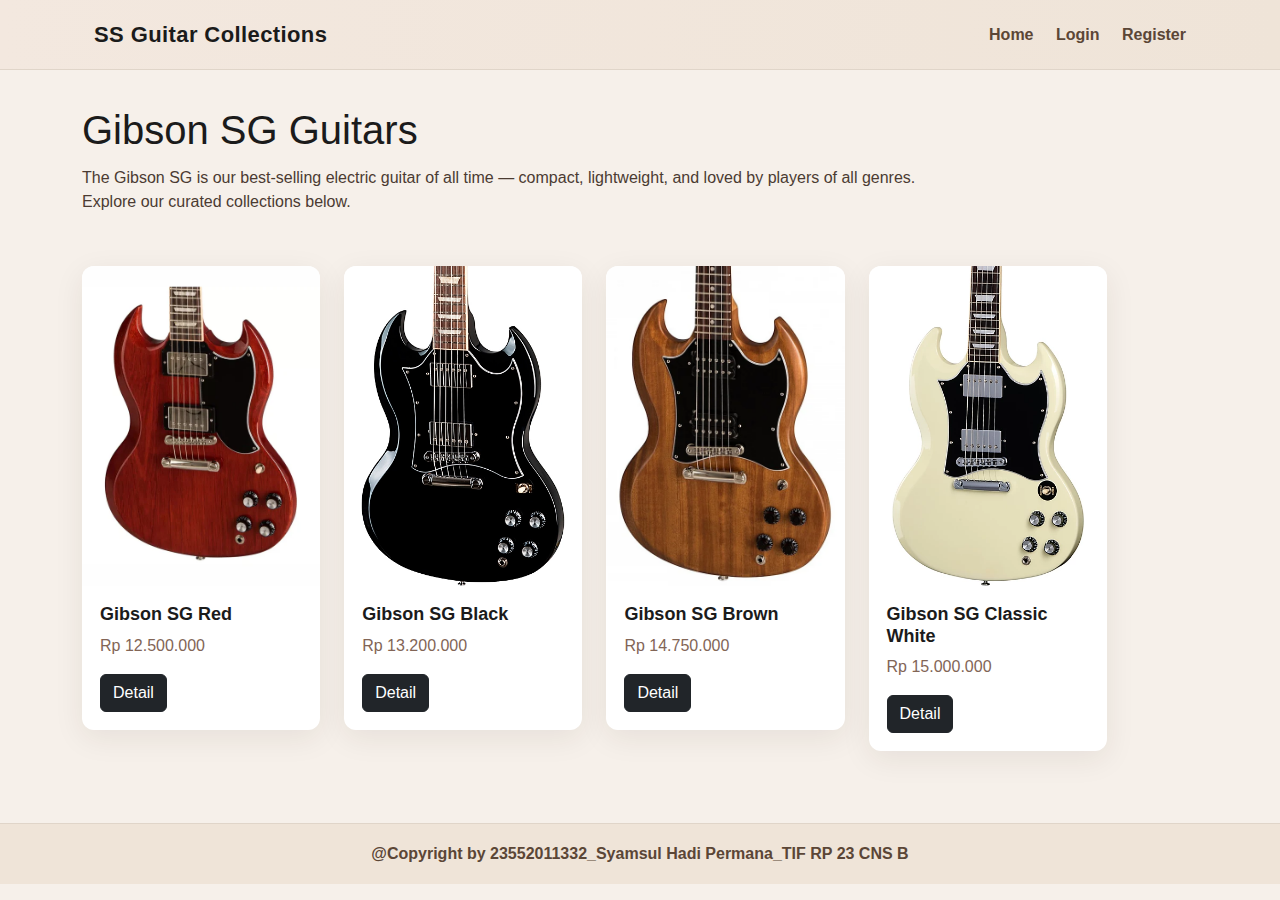
<file: index.html>
<!doctype html>
<html lang="id">
<head>
  <meta charset="utf-8" />
  <meta name="viewport" content="width=device-width,initial-scale=1" />
  <title>SS Guitar Collections - Home</title>

  <!-- Bootstrap (layout helper) -->
  <link href="https://cdn.jsdelivr.net/npm/bootstrap@5.3.2/dist/css/bootstrap.min.css" rel="stylesheet">

  <!-- Custom -->
  <link rel="stylesheet" href="css/style.css">
</head>
<body>
  <!-- NAVBAR -->
  <header class="site-header">
    <div class="container d-flex align-items-center justify-content-between">
      <div>
        <a href="index.html" class="brand">SS Guitar Collections</a>
      </div>
      <nav class="nav-links">
        <a href="index.html">Home</a>
        <a href="login.html">Login</a>
        <a href="register.html">Register</a>
      </nav>
    </div>
  </header>

  <!-- HERO / INTRO -->
  <section class="hero">
    <div class="container">
      <h1 class="hero-title">Gibson SG Guitars</h1>
      <p class="hero-desc">The Gibson SG is our best-selling electric guitar of all time — compact, lightweight, and loved by players of all genres. Explore our curated collections below.</p>
    </div>
  </section>

  <!-- GRID KARTU PRODUK -->
  <main class="container py-4">
    <div id="product-grid" class="row g-4">
      <!-- cards inserted by js -->
    </div>
  </main>

  <!-- FOOTER -->
  <footer class="site-footer">
    <div class="container text-center">@Copyright by 23552011332_Syamsul Hadi Permana_TIF RP 23 CNS B</div>
  </footer>

  <script src="https://cdn.jsdelivr.net/npm/bootstrap@5.3.2/dist/js/bootstrap.bundle.min.js"></script>
  <script src="js/script.js"></script>
  <script>
    document.addEventListener('DOMContentLoaded', ()=> {
      renderGrid(true); // grid with big cards (index)
    });
  </script>
</body>
</html>
</file>
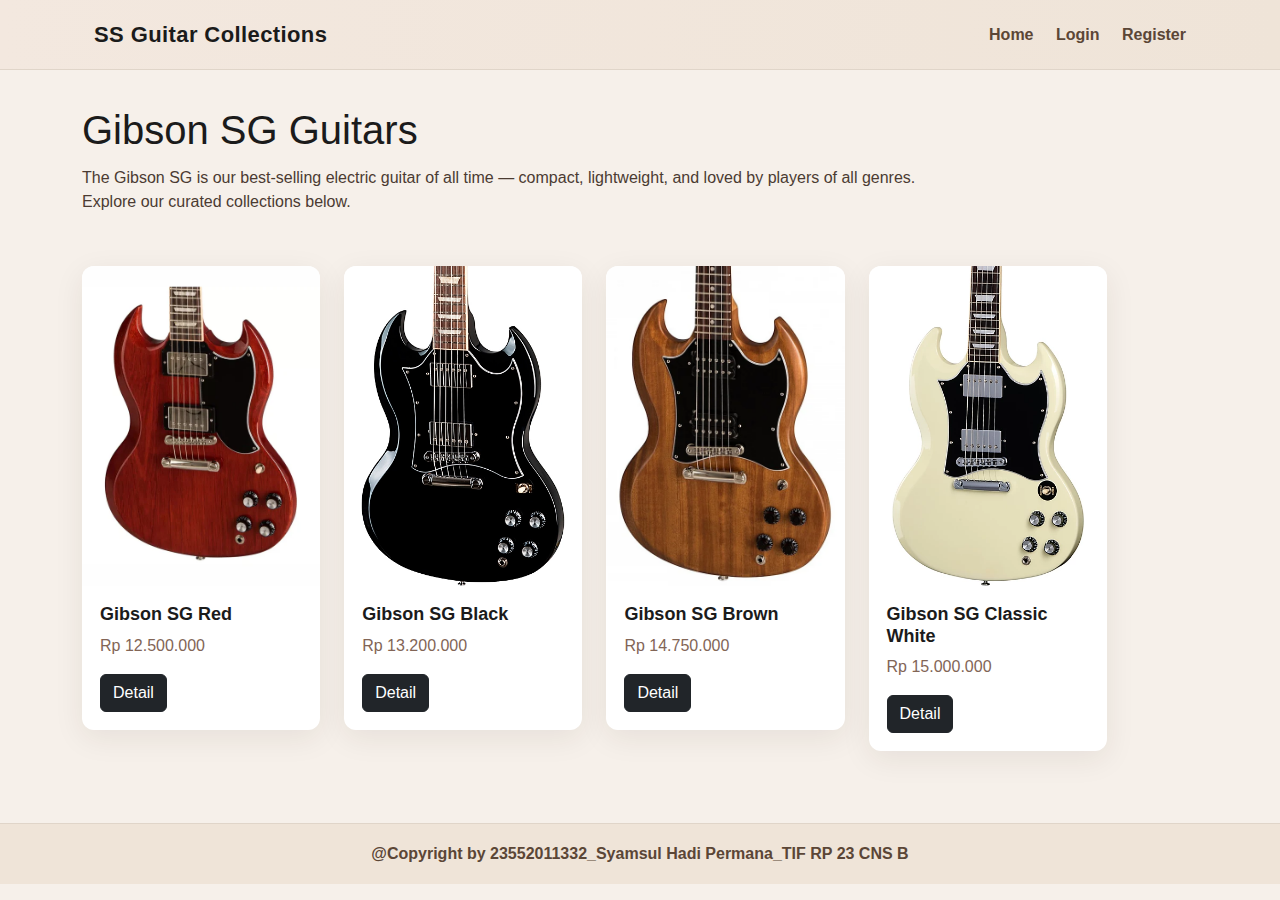
<file: dashboard.html>
<!doctype html>
<html lang="id">
<head>
  <meta charset="utf-8" />
  <meta name="viewport" content="width=device-width,initial-scale=1" />
  <title>Dashboard - SS Guitar Collections</title>
  <link href="https://cdn.jsdelivr.net/npm/bootstrap@5.3.2/dist/css/bootstrap.min.css" rel="stylesheet">
  <link rel="stylesheet" href="css/style.css">
  <style>
    .dashboard-header {
      background: linear-gradient(135deg, #667eea 0%, #764ba2 100%);
      color: white;
      padding: 30px 0;
      margin-bottom: 30px;
    }
    .stats-card {
      background: white;
      border-radius: 10px;
      padding: 20px;
      box-shadow: 0 2px 10px rgba(0,0,0,0.1);
      margin-bottom: 20px;
    }
    .stats-card h3 {
      color: #667eea;
      font-size: 14px;
      font-weight: 600;
      text-transform: uppercase;
      margin-bottom: 10px;
    }
    .stats-card .number {
      font-size: 32px;
      font-weight: 700;
      color: #333;
    }
    .table-responsive {
      background: white;
      border-radius: 10px;
      box-shadow: 0 2px 10px rgba(0,0,0,0.1);
      padding: 20px;
    }
    .btn-custom-small {
      padding: 5px 10px;
      font-size: 12px;
    }
  </style>
</head>
<body>

  <!-- HEADER -->
  <header class="site-header">
    <div class="container d-flex justify-content-between align-items-center py-3">
      <a href="index.html" class="brand text-dark">SS Guitar Collections</a>
      <nav class="nav-links">
        <a href="menu.html" class="text-dark">Menu</a>
        <a href="#" id="logoutLink" class="text-dark" style="cursor: pointer;">Logout</a>
      </nav>
    </div>
  </header>

  <!-- DASHBOARD HEADER -->
  <div class="dashboard-header">
    <div class="container">
      <h1>Admin Dashboard</h1>
      <p>Kelola katalog produk gitar Anda</p>
    </div>
  </div>

  <!-- MAIN CONTENT -->
  <main class="container py-4">

    <!-- STATS -->
    <div class="row mb-4">
      <div class="col-md-6">
        <div class="stats-card">
          <h3>Total Produk</h3>
          <div class="number" id="totalProducts">0</div>
        </div>
      </div>
      <div class="col-md-6">
        <div class="stats-card">
          <a href="form-produk.html" class="btn btn-success w-100">+ Tambah Produk Baru</a>
        </div>
      </div>
    </div>

    <!-- TABLE -->
    <div class="table-responsive">
      <h3 class="mb-3">Daftar Produk</h3>
      <div class="table-responsive-wrapper">
        <table class="table table-hover">
          <thead class="table-light">
            <tr>
              <th>ID Produk</th>
              <th>Nama</th>
              <th>Harga</th>
              <th>Deskripsi</th>
              <th>Aksi</th>
            </tr>
          </thead>
          <tbody id="guitarsTableBody">
            <tr>
              <td colspan="5" class="text-center py-4">Loading...</td>
            </tr>
          </tbody>
        </table>
      </div>
    </div>

  </main>

  <!-- FOOTER -->
  <footer class="site-footer">
    <div class="container text-center">
      ©Copyright by 23552011332_Syamsul Hadi Permana_TIF RP 23 CNS B
    </div>
  </footer>

  <script src="https://cdn.jsdelivr.net/npm/bootstrap@5.3.2/dist/js/bootstrap.bundle.min.js"></script>
  <script src="js/script.js"></script>

  <script>
    document.addEventListener('DOMContentLoaded', () => {
      // Check if user is admin
      const userRole = localStorage.getItem('loggedUserRole');
      if(userRole !== 'admin') {
        alert('Akses Ditolak! Hanya admin yang dapat mengakses dashboard.');
        window.location.href = 'index.html';
        return;
      }

      // Initialize guitars from localStorage
      initializeGuitars();

      // Render dashboard
      renderDashboard();

      // Update total products
      const allGuitars = getGuitars();
      document.getElementById('totalProducts').textContent = allGuitars.length;

      // Logout handler
      document.getElementById('logoutLink').addEventListener('click', (e) => {
        e.preventDefault();
        localStorage.removeItem('loggedUser');
        localStorage.removeItem('loggedUserName');
        localStorage.removeItem('loggedUserRole');
        window.location.href = 'index.html';
      });
    });
  </script>

</body>
</html>
</file>
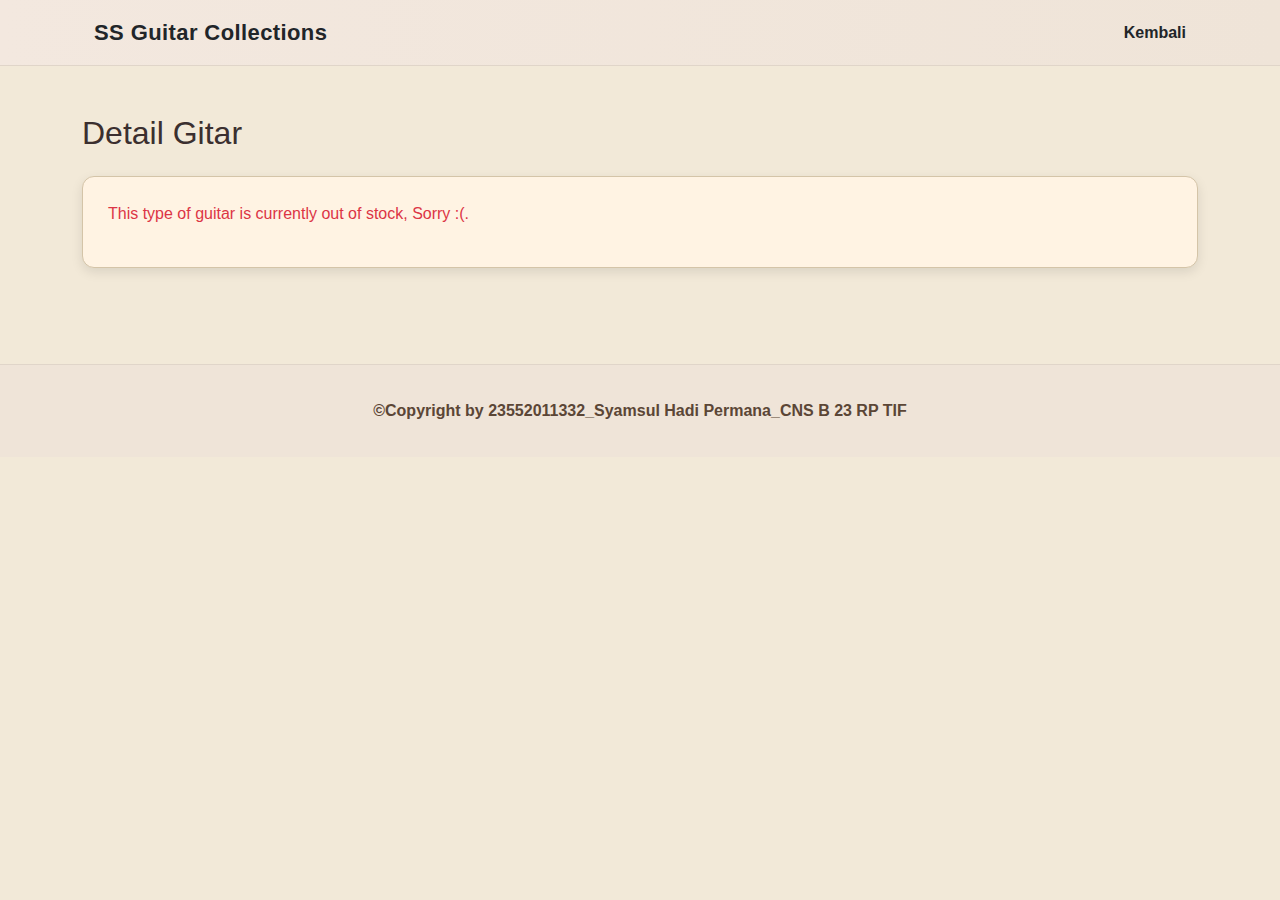
<file: detail.html>
<!doctype html>
<html lang="id">
<head>
  <meta charset="utf-8" />
  <meta name="viewport" content="width=device-width,initial-scale=1" />
  <title>Detail Gitar</title>

  <link href="https://cdn.jsdelivr.net/npm/bootstrap@5.3.2/dist/css/bootstrap.min.css" rel="stylesheet">
  <link rel="stylesheet" href="css/style.css">

  <style>
    body {
      background: #f2e9d8; 
      color: #3b2f2f;
    }
    .detail-card {
      background: #fff3e3;
      border: 1px solid #d4c4a8;
      border-radius: 12px;
      padding: 25px;
      box-shadow: 0 4px 12px rgba(0,0,0,0.1);
    }
    .spec-box {
      background: #f8eddc;
      padding: 15px;
      border-radius: 10px;
      border: 1px solid #d8ccb8;
      margin-top: 25px;
    }
    .detail-img {
      border-radius: 10px;
      border: 3px solid #d6c6aa;
    }
    .btn-custom {
      background: #b48b59;
      color: white;
      border: none;
    }
    .btn-custom:hover {
      background: #9c774b;
    }
  </style>
</head>

<body>

  <!-- HEADER -->
  <header class="site-header">
    <div class="container d-flex justify-content-between align-items-center py-3">
      <a href="index.html" class="brand text-dark">SS Guitar Collections</a>
      <nav class="nav-links"><a href="menu.html" class="text-dark">Kembali</a></nav>
    </div>
  </header>

  <!-- MAIN -->
  <main class="container py-5">
    <h2 class="mb-4">Detail Gitar</h2>
    <div id="detail-area" class="detail-card"></div>
  </main>

  <!-- FOOTER -->
  <footer class="site-footer">
    <div class="container text-center py-3">
      ©Copyright by 23552011332_Syamsul Hadi Permana_CNS B 23 RP TIF
    </div>
  </footer>

  <script>
    const guitars = {
      "sg-red": {
        name: "Gibson SG Red",
        price: "Rp 12.500.000",
        img: "images/SG_Red.webp",
        desc: "Gibson SG Red memiliki karakter suara tajam dan sustain panjang.",
        specs: {
          body: "Mahogany Solid Body",
          neck: "Mahogany Slim Taper",
          fretboard: "Rosewood, 22 Frets",
          pickup: "Dual Humbucker Classic",
          hardware: "Chrome Finish",
          scale: "24.75 inch"
        }
      },
      "sg-black": {
        name: "Gibson SG Black",
        price: "Rp 13.200.000",
        img: "images/SG_Black.webp",
        desc: "Gibson SG Black menawarkan tone powerful dan elegan.",
        specs: {
          body: "Mahogany Glossy",
          neck: "Mahogany Slim Neck",
          fretboard: "Ebony, 22 Frets",
          pickup: "Humbucker 490R/498T",
          hardware: "Black Nickel",
          scale: "24.75 inch"
        }
      },
      "sg-brown": {
        name: "Gibson SG Brown",
        price: "Rp 14.750.000",
        img: "images/SG_Brown.webp",
        desc: "Warna classic brown dengan nuansa vintage.",
        specs: {
          body: "Mahogany Satin Finish",
          neck: "Vintage Mahogany",
          fretboard: "Rosewood, Dot Inlay",
          pickup: "Custom PAF Humbucker",
          hardware: "Vintage Chrome",
          scale: "24.75 inch"
        }
      },
      "sg-white": {
        name: "Gibson SG Classic White",
        price: "Rp 15.000.000",
        img: "images/SG_White.webp",
        desc: "Varian premium dengan finishing putih klasik.",
        specs: {
          body: "Mahogany High Gloss White",
          neck: "Slim Taper Neck",
          fretboard: "Ebony, 22 Frets",
          pickup: "Classic 57 Humbucker",
          hardware: "Gold Hardware",
          scale: "24.75 inch"
        }
      }
    };

    const urlParams = new URLSearchParams(window.location.search);
    const id = urlParams.get("id");
    const detailArea = document.getElementById("detail-area");

    if (!guitars[id]) {
      detailArea.innerHTML = "<p class='text-danger'>This type of guitar is currently out of stock, Sorry :(.</p>";
    } else {
      const g = guitars[id];
      detailArea.innerHTML = `
        <div class="row align-items-center">
          <div class="col-md-6">
            <img src="${g.img}" class="img-fluid detail-img" alt="${g.name}">
          </div>

          <div class="col-md-6 mt-4 mt-md-0">
            <h3>${g.name}</h3>
            <h4 class="text-danger fw-bold">${g.price}</h4>
            <p class="mt-3">${g.desc}</p>
            <a href="menu.html" class="btn btn-custom mt-3">Kembali ke Menu</a>
          </div>
        </div>

        <div class="spec-box mt-4">
          <h4 class="mb-3">Spesifikasi Lengkap</h4>
          <ul>
            <li><b>Body:</b> ${g.specs.body}</li>
            <li><b>Neck:</b> ${g.specs.neck}</li>
            <li><b>Fretboard:</b> ${g.specs.fretboard}</li>
            <li><b>Pickup:</b> ${g.specs.pickup}</li>
            <li><b>Hardware:</b> ${g.specs.hardware}</li>
            <li><b>Scale Length:</b> ${g.specs.scale}</li>
          </ul>
        </div>
      `;
    }
  </script>

</body>
</html>
</file>
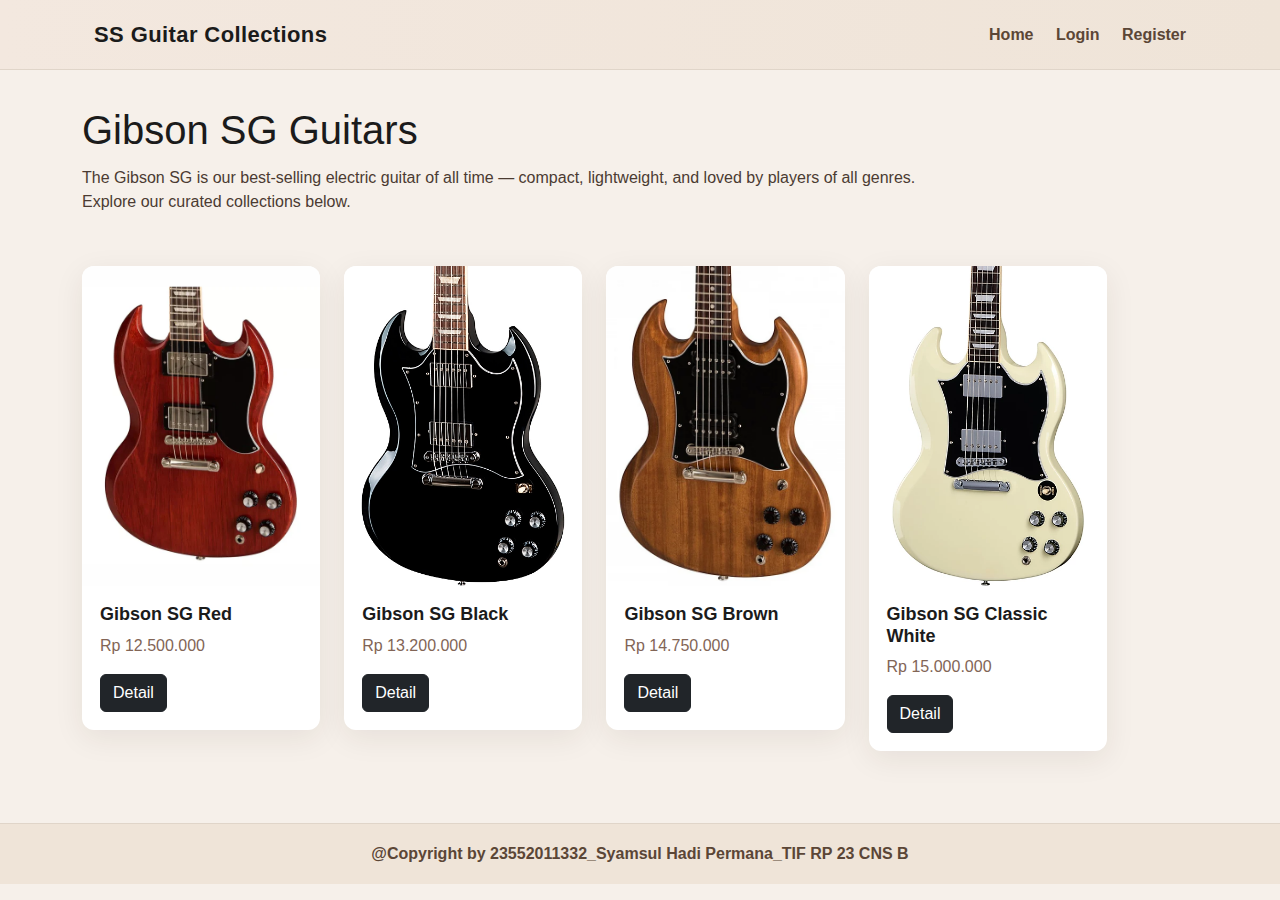
<file: form-produk.html>
<!doctype html>
<html lang="id">
<head>
  <meta charset="utf-8" />
  <meta name="viewport" content="width=device-width,initial-scale=1" />
  <title>Form Produk - SS Guitar Collections</title>
  <link href="https://cdn.jsdelivr.net/npm/bootstrap@5.3.2/dist/css/bootstrap.min.css" rel="stylesheet">
  <link rel="stylesheet" href="css/style.css">
  <style>
    .form-header {
      background: linear-gradient(135deg, #667eea 0%, #764ba2 100%);
      color: white;
      padding: 30px 0;
      margin-bottom: 30px;
    }
    .form-card {
      background: white;
      border-radius: 10px;
      box-shadow: 0 2px 10px rgba(0,0,0,0.1);
      padding: 30px;
    }
    .spec-section {
      background: #f8f9fa;
      padding: 20px;
      border-radius: 8px;
      margin-top: 20px;
    }
    .spec-section h5 {
      color: #667eea;
      margin-bottom: 15px;
    }
    .image-preview {
      max-width: 100%;
      max-height: 300px;
      border-radius: 8px;
      margin-top: 10px;
      display: none;
    }
  </style>
</head>
<body>

  <!-- HEADER -->
  <header class="site-header">
    <div class="container d-flex justify-content-between align-items-center py-3">
      <a href="index.html" class="brand text-dark">SS Guitar Collections</a>
      <nav class="nav-links">
        <a href="dashboard.html" class="text-dark">Dashboard</a>
        <a href="#" id="logoutLink" class="text-dark" style="cursor: pointer;">Logout</a>
      </nav>
    </div>
  </header>

  <!-- FORM HEADER -->
  <div class="form-header">
    <div class="container">
      <h1 id="formPageTitle">Tambah Produk Baru</h1>
      <p>Isi form di bawah untuk menambah atau mengedit produk</p>
    </div>
  </div>

  <!-- MAIN CONTENT -->
  <main class="container py-4">

    <div class="row justify-content-center">
      <div class="col-lg-8">
        <div class="form-card">
          
          <form id="guitarsForm">
            <input type="hidden" id="guitarId">

            <!-- INFORMASI DASAR -->
            <h5 class="mb-3">Informasi Dasar</h5>

            <div class="mb-3">
              <label class="form-label">Nama Produk *</label>
              <input type="text" class="form-control" id="guitarName" placeholder="Contoh: Gibson SG Red" required>
            </div>

            <div class="mb-3">
              <label class="form-label">Harga *</label>
              <input type="text" class="form-control" id="guitarPrice" placeholder="Contoh: Rp 12.500.000" required>
            </div>

            <div class="mb-3">
              <label class="form-label">Deskripsi *</label>
              <textarea class="form-control" id="guitarDesc" rows="3" placeholder="Deskripsi singkat produk" required></textarea>
            </div>

            <div class="mb-3">
              <label class="form-label">URL Gambar *</label>
              <input type="text" class="form-control" id="guitarImg" placeholder="Contoh: images/SG_Red.webp" required>
              <small class="text-muted">Masukkan path gambar (relatif dari folder root)</small>
              <img id="imagePreview" class="image-preview" alt="Preview">
            </div>

            <!-- SPESIFIKASI -->
            <div class="spec-section">
              <h5>Spesifikasi Produk</h5>

              <div class="mb-3">
                <label class="form-label">Body *</label>
                <input type="text" class="form-control" id="guitarBody" placeholder="Contoh: Mahogany Solid Body" required>
              </div>

              <div class="mb-3">
                <label class="form-label">Neck *</label>
                <input type="text" class="form-control" id="guitarNeck" placeholder="Contoh: Mahogany Slim Taper" required>
              </div>

              <div class="mb-3">
                <label class="form-label">Fretboard *</label>
                <input type="text" class="form-control" id="guitarFretboard" placeholder="Contoh: Rosewood, 22 Frets" required>
              </div>

              <div class="mb-3">
                <label class="form-label">Pickup *</label>
                <input type="text" class="form-control" id="guitarPickup" placeholder="Contoh: Dual Humbucker Classic" required>
              </div>

              <div class="mb-3">
                <label class="form-label">Hardware *</label>
                <input type="text" class="form-control" id="guitarHardware" placeholder="Contoh: Chrome Finish" required>
              </div>

              <div class="mb-3">
                <label class="form-label">Scale Length *</label>
                <input type="text" class="form-control" id="guitarScale" placeholder="Contoh: 24.75 inch" required>
              </div>
            </div>

            <!-- BUTTON -->
            <div class="d-flex gap-2 mt-4">
              <button type="submit" class="btn btn-success">Simpan Produk</button>
              <a href="dashboard.html" class="btn btn-secondary">Batal</a>
            </div>
          </form>

        </div>
      </div>
    </div>

  </main>

  <!-- FOOTER -->
  <footer class="site-footer">
    <div class="container text-center">
      ©Copyright by 23552011332_Syamsul Hadi Permana_TIF RP 23 CNS B
    </div>
  </footer>

  <script src="https://cdn.jsdelivr.net/npm/bootstrap@5.3.2/dist/js/bootstrap.bundle.min.js"></script>
  <script src="js/script.js"></script>

  <script>
    document.addEventListener('DOMContentLoaded', () => {
      // Check if user is admin
      const userRole = localStorage.getItem('loggedUserRole');
      if(userRole !== 'admin') {
        alert('Akses Ditolak! Hanya admin yang dapat mengakses form produk.');
        window.location.href = 'index.html';
        return;
      }

      // Initialize guitars from localStorage
      initializeGuitars();

      // Render form (jika edit mode)
      renderFormEdit();

      // Image preview
      const imgInput = document.getElementById('guitarImg');
      const preview = document.getElementById('imagePreview');
      imgInput.addEventListener('change', () => {
        if(imgInput.value) {
          preview.src = imgInput.value;
          preview.style.display = 'block';
        } else {
          preview.style.display = 'none';
        }
      });

      // Form submit
      document.getElementById('guitarsForm').addEventListener('submit', handleGuitarFormSubmit);

      // Logout handler
      document.getElementById('logoutLink').addEventListener('click', (e) => {
        e.preventDefault();
        localStorage.removeItem('loggedUser');
        localStorage.removeItem('loggedUserName');
        localStorage.removeItem('loggedUserRole');
        window.location.href = 'index.html';
      });
    });
  </script>

</body>
</html>
</file>
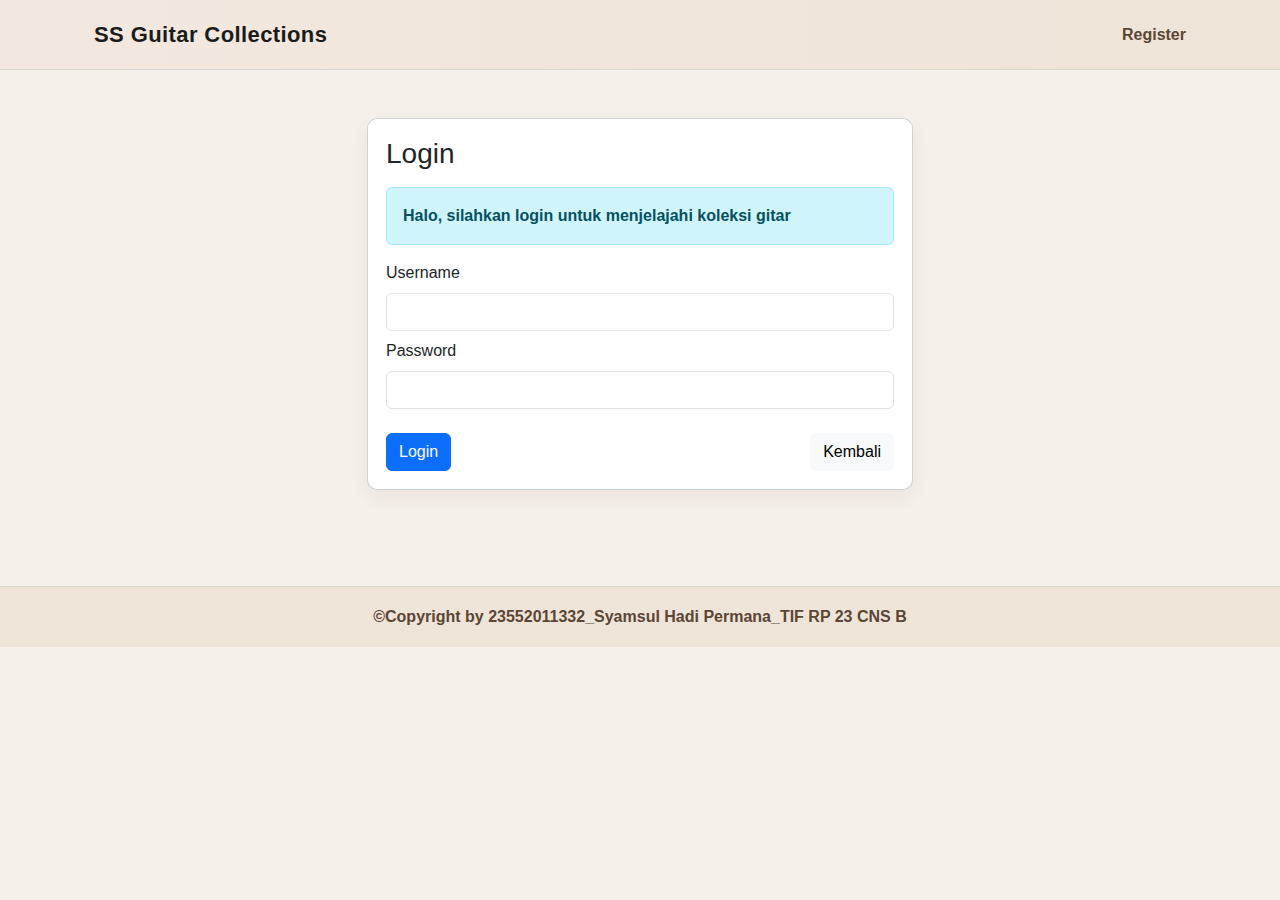
<file: login.html>
<!doctype html>
<html lang="id">
<head>
  <meta charset="utf-8" />
  <meta name="viewport" content="width=device-width,initial-scale=1" />
  <title>Login - SS Guitar Collections</title>
  <link href="https://cdn.jsdelivr.net/npm/bootstrap@5.3.2/dist/css/bootstrap.min.css" rel="stylesheet">
  <link rel="stylesheet" href="css/style.css">
</head>
<body>
  <header class="site-header">
    <div class="container d-flex align-items-center justify-content-between">
      <a href="index.html" class="brand">SS Guitar Collections</a>
      <nav class="nav-links"><a href="register.html">Register</a></nav>
    </div>
  </header>

  <main class="container py-5">
    <div class="row justify-content-center">
      <div class="col-md-6">
        <div class="card form-card">
          <div class="card-body">
            <h3 class="mb-3">Login</h3>
            <div class="alert alert-info">
              <strong>Halo, silahkan login untuk menjelajahi koleksi gitar</strong>
            </div>
            <form id="loginForm">
              <label class="form-label">Username</label>
              <input id="username" class="form-control" required>
              <label class="form-label mt-2">Password</label>
              <input id="password" type="password" class="form-control" required>
              <div id="login-error" class="text-danger mt-2"></div>
              <div class="d-flex justify-content-between mt-4">
                <button type="submit" class="btn btn-primary">Login</button>
                <a href="index.html" class="btn btn-light">Kembali</a>
              </div>
            </form>
          </div>
        </div>
      </div>
    </div>
  </main>

  <footer class="site-footer">
    <div class="container text-center">©Copyright by 23552011332_Syamsul Hadi Permana_TIF RP 23 CNS B</div>
  </footer>

  <script src="https://cdn.jsdelivr.net/npm/bootstrap@5.3.2/dist/js/bootstrap.bundle.min.js"></script>
  <script src="js/script.js"></script>
  <script>
    document.getElementById('loginForm').addEventListener('submit', function(e){
      e.preventDefault();
      const u = document.getElementById('username').value.trim();
      const p = document.getElementById('password').value.trim();
      if(validateLogin(u,p)) {
        // Cek apakah user adalah admin
        const userRole = localStorage.getItem('loggedUserRole');
        if(userRole === 'admin') {
          window.location.href = 'dashboard.html';
        } else {
          window.location.href = 'menu.html';
        }
      } else {
        document.getElementById('login-error').textContent = 'Username atau password salah.';
      }
    });
  </script>
</body>
</html>
</file>
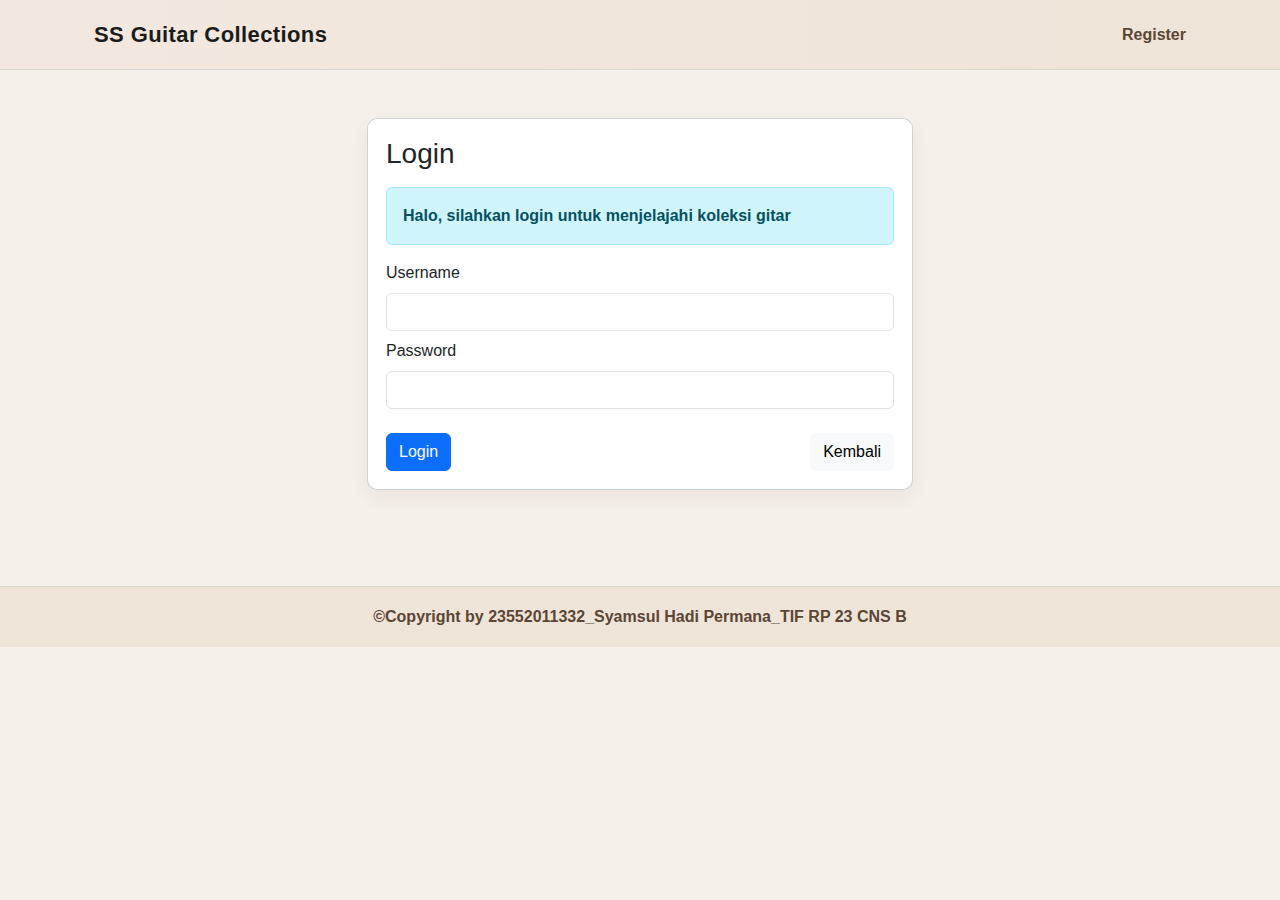
<file: menu.html>
<!doctype html>
<html lang="id">
<head>
  <meta charset="utf-8" />
  <meta name="viewport" content="width=device-width,initial-scale=1" />
  <title>Menu - SS Guitar Collections</title>
  <link href="https://cdn.jsdelivr.net/npm/bootstrap@5.3.2/dist/css/bootstrap.min.css" rel="stylesheet">
  <link rel="stylesheet" href="css/style.css">
</head>
<body>
  <header class="site-header">
    <div class="container d-flex align-items-center justify-content-between">
      <a href="index.html" class="brand">SS Guitar Collections</a>
      <nav class="nav-links">
        <a href="index.html">Catalog</a>
        <a href="dashboard.html" id="dashboardMenuLink" style="display:none;">Dashboard</a>
      </nav>
    </div>
  </header>

  <main class="container py-5">

    <!-- HEADER MENU -->
    <div class="d-flex justify-content-between align-items-center mb-4">
      <h2>Menu Utama</h2>
      <div id="welcome-text" class="text-muted"></div>
    </div>

    <p>Selamat datang di menu utama. Di bawah ini adalah katalog gitar yang bisa Anda lihat detailnya.</p>

    <!-- ======================== -->
    <!-- KATALOG GITAR -->
    <!-- ======================== -->
    <h3 class="mt-5 mb-3">Katalog Gitar</h3>

    <div id="product-grid" class="row g-4">
      <!-- cards inserted by js -->
    </div>

    <!-- LOGOUT -->
    <div class="mt-5">
      <button id="logoutBtn" class="btn btn-danger">Logout</button>
    </div>
  </main>

  <!-- FOOTER -->
  <footer class="site-footer">
    <div class="container text-center">
      ©Copyright by 23552011332_Syamsul Hadi Permana_TIF RP 23 CNS B
    </div>
  </footer>

  <script src="https://cdn.jsdelivr.net/npm/bootstrap@5.3.2/dist/js/bootstrap.bundle.min.js"></script>
  <script src="js/script.js"></script>

  <!-- LOGIN CHECK -->
  <script>
    document.addEventListener('DOMContentLoaded', ()=>{
      const name = localStorage.getItem('loggedUserName') || '';
      const userRole = localStorage.getItem('loggedUserRole') || '';
      if(!name) {
        window.location.href = 'login.html';
        return;
      }
      document.getElementById('welcome-text').textContent = 'Halo, ' + name;

      // Show dashboard link jika admin
      if(userRole === 'admin') {
        document.getElementById('dashboardMenuLink').style.display = 'inline';
      }

      // Initialize guitars from localStorage
      initializeGuitars();

      // Render product grid
      renderGrid(false);

      document.getElementById('logoutBtn').addEventListener('click', ()=>{
        localStorage.removeItem('loggedUser');
        localStorage.removeItem('loggedUserName');
        localStorage.removeItem('loggedUserRole');
        window.location.href = 'index.html';
      });
    });
  </script>

</body>
</html>
</file>
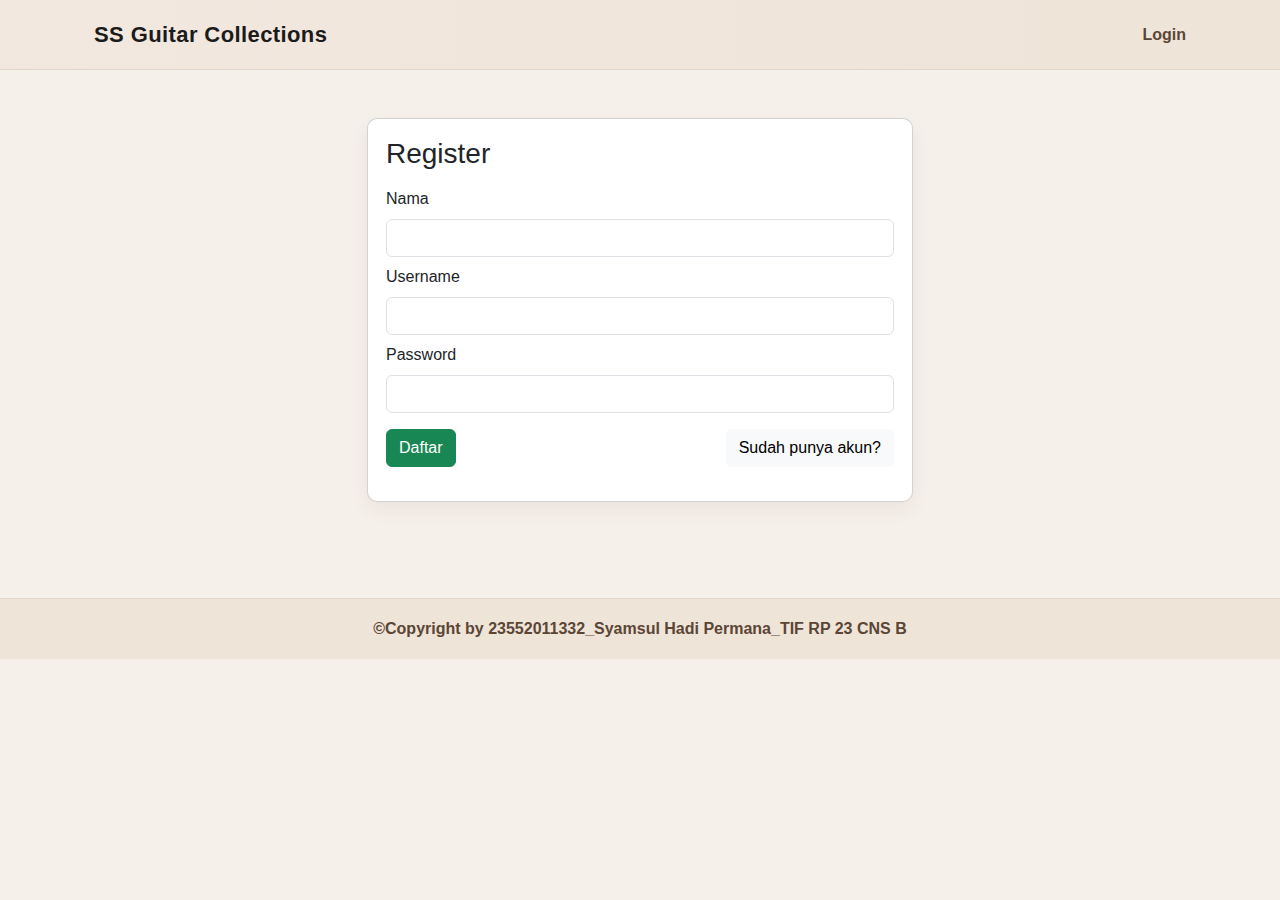
<file: register.html>
<!doctype html>
<html lang="id">
<head>
  <meta charset="utf-8" />
  <meta name="viewport" content="width=device-width,initial-scale=1" />
  <title>Register - SS Guitar Collections</title>
  <link href="https://cdn.jsdelivr.net/npm/bootstrap@5.3.2/dist/css/bootstrap.min.css" rel="stylesheet">
  <link rel="stylesheet" href="css/style.css">
</head>
<body>
  <header class="site-header">
    <div class="container d-flex align-items-center justify-content-between">
      <a href="index.html" class="brand">SS Guitar Collections</a>
      <nav class="nav-links"><a href="login.html">Login</a></nav>
    </div>
  </header>

  <main class="container py-5">
    <div class="row justify-content-center">
      <div class="col-md-6">
        <div class="card form-card">
          <div class="card-body">
            <h3 class="mb-3">Register</h3>
            <form id="registerForm">
              <label class="form-label">Nama</label>
              <input id="reg-name" class="form-control" required>
              <label class="form-label mt-2">Username</label>
              <input id="reg-username" class="form-control" required>
              <label class="form-label mt-2">Password</label>
              <input id="reg-password" type="password" class="form-control" required>
              <div class="mt-3 d-flex justify-content-between">
                <button class="btn btn-success" type="submit">Daftar</button>
                <a href="login.html" class="btn btn-light">Sudah punya akun?</a>
              </div>
            </form>
            <div id="reg-msg" class="mt-3"></div>
          </div>
        </div>
      </div>
    </div>
  </main>

  <footer class="site-footer">
    <div class="container text-center">©Copyright by 23552011332_Syamsul Hadi Permana_TIF RP 23 CNS B</div>
  </footer>

  <script src="https://cdn.jsdelivr.net/npm/bootstrap@5.3.2/dist/js/bootstrap.bundle.min.js"></script>
  <script src="js/script.js"></script>
  <script>
    document.getElementById('registerForm').addEventListener('submit', function(e){
      e.preventDefault();
      const u = document.getElementById('reg-username').value.trim();
      const p = document.getElementById('reg-password').value.trim();
      const n = document.getElementById('reg-name').value.trim();
      const msgDiv = document.getElementById('reg-msg');
      
      // Validasi input
      if(!n || !u || !p) {
        msgDiv.innerHTML = '<div class="alert alert-danger">Semua field harus diisi!</div>';
        return;
      }
      
      if(u.length < 4) {
        msgDiv.innerHTML = '<div class="alert alert-danger">Username minimal 4 karakter!</div>';
        return;
      }
      
      if(p.length < 6) {
        msgDiv.innerHTML = '<div class="alert alert-danger">Password minimal 6 karakter!</div>';
        return;
      }
      
      // Cek duplicate username
      const users = JSON.parse(localStorage.getItem('users') || '[]');
      const existingUser = users.find(user => user.username === u);
      
      if(existingUser) {
        msgDiv.innerHTML = '<div class="alert alert-danger">Username sudah digunakan! Pilih username lain.</div>';
        return;
      }
      
      // Simpan user baru
      users.push({username: u, password: p, name: n});
      localStorage.setItem('users', JSON.stringify(users));
      msgDiv.innerHTML = '<div class="alert alert-success">Registrasi berhasil! Silakan <a href="login.html">Login</a>.</div>';
      this.reset();
    });
  </script>
</body>
</html>
</file>
<file: css/style.css>
/* basic reset */
* { box-sizing: border-box; margin:0; padding:0; font-family: Inter, "Segoe UI", Arial, sans-serif; }
body { background: #f6f0ea; color: #222; }

/* header */
.site-header { background: linear-gradient(90deg,#f3e8df,#efe4d8); border-bottom: 1px solid #e0d5c9; }
.site-header .container { padding:18px 24px; }
.brand { font-weight:700; font-size:22px; color:#1b1b1b; text-decoration:none; letter-spacing:0.4px; }
.nav-links a { margin-left:18px; color:#5b4636; text-decoration:none; font-weight:600; }
.nav-links a:hover { color:#2c1b12; }

/* hero */
.hero { padding:36px 0 12px; }
.hero-title { font-size:40px; margin-bottom:12px; color:#1b1b1b; }
.hero-desc { font-size:16px; color:#4b3b32; max-width:850px; }

/* product grid (like Gibson) */
#product-grid .card {
  background:#fff; border:0; border-radius:12px; overflow:hidden;
  box-shadow: 0 8px 30px rgba(45,35,30,0.08);
}
.card-img-top {
  height:320px; object-fit:cover; display:block; width:100%;
}
.card-body { padding:18px; }
.card-title { font-size:18px; font-weight:700; color:#1b1b1b; }
.card-text { color:#826556; margin-top:6px; }

/* grid columns styling */
@media(min-width:1200px){
  #product-grid .col-lg { flex: 0 0 23%; max-width:23%; } /* 4 per row like example */
}

/* card hover */
.card:hover { transform: translateY(-6px); transition: all .18s ease; }

/* detail page */
#detail-wrap .detail-card { display:flex; gap:28px; align-items:flex-start; }
.detail-image { flex:0 0 48%; border-radius:10px; overflow:hidden; }
.detail-image img { width:100%; height:520px; object-fit:cover; display:block; }
.detail-info { flex:1; background:#fff; padding:22px; border-radius:10px; box-shadow: 0 8px 20px rgba(45,35,30,0.06); }
.detail-info h3 { margin-bottom:10px; font-size:28px; }
.detail-info p.price { color:#8b5a2b; font-weight:700; font-size:20px; margin-bottom:12px; }

/* form card */
.form-card { background: #fff; border-radius:10px; box-shadow: 0 8px 20px rgba(45,35,30,0.06); }

/* footer */
.site-footer { margin-top:48px; padding:18px 0; background:#efe4d8; border-top:1px solid #e0d5c9; color:#5b4636; font-weight:600; }

/* detail page styles */
.detail-img {
  border-radius: 10px;
  border: 3px solid #d6c6aa;
}
.spec-box {
  background: #f8eddc;
  padding: 15px;
  border-radius: 10px;
  border: 1px solid #d8ccb8;
  margin-top: 25px;
}
.btn-custom {
  background: #b48b59;
  color: white;
  border: none;
}
.btn-custom:hover {
  background: #9c774b;
  color: white;
}

/* small responsive tweaks */
@media(max-width:991px){
  .detail-card { flex-direction:column; }
  .detail-image img { height:360px; }
  .hero-title { font-size:30px; }
}
</file>
